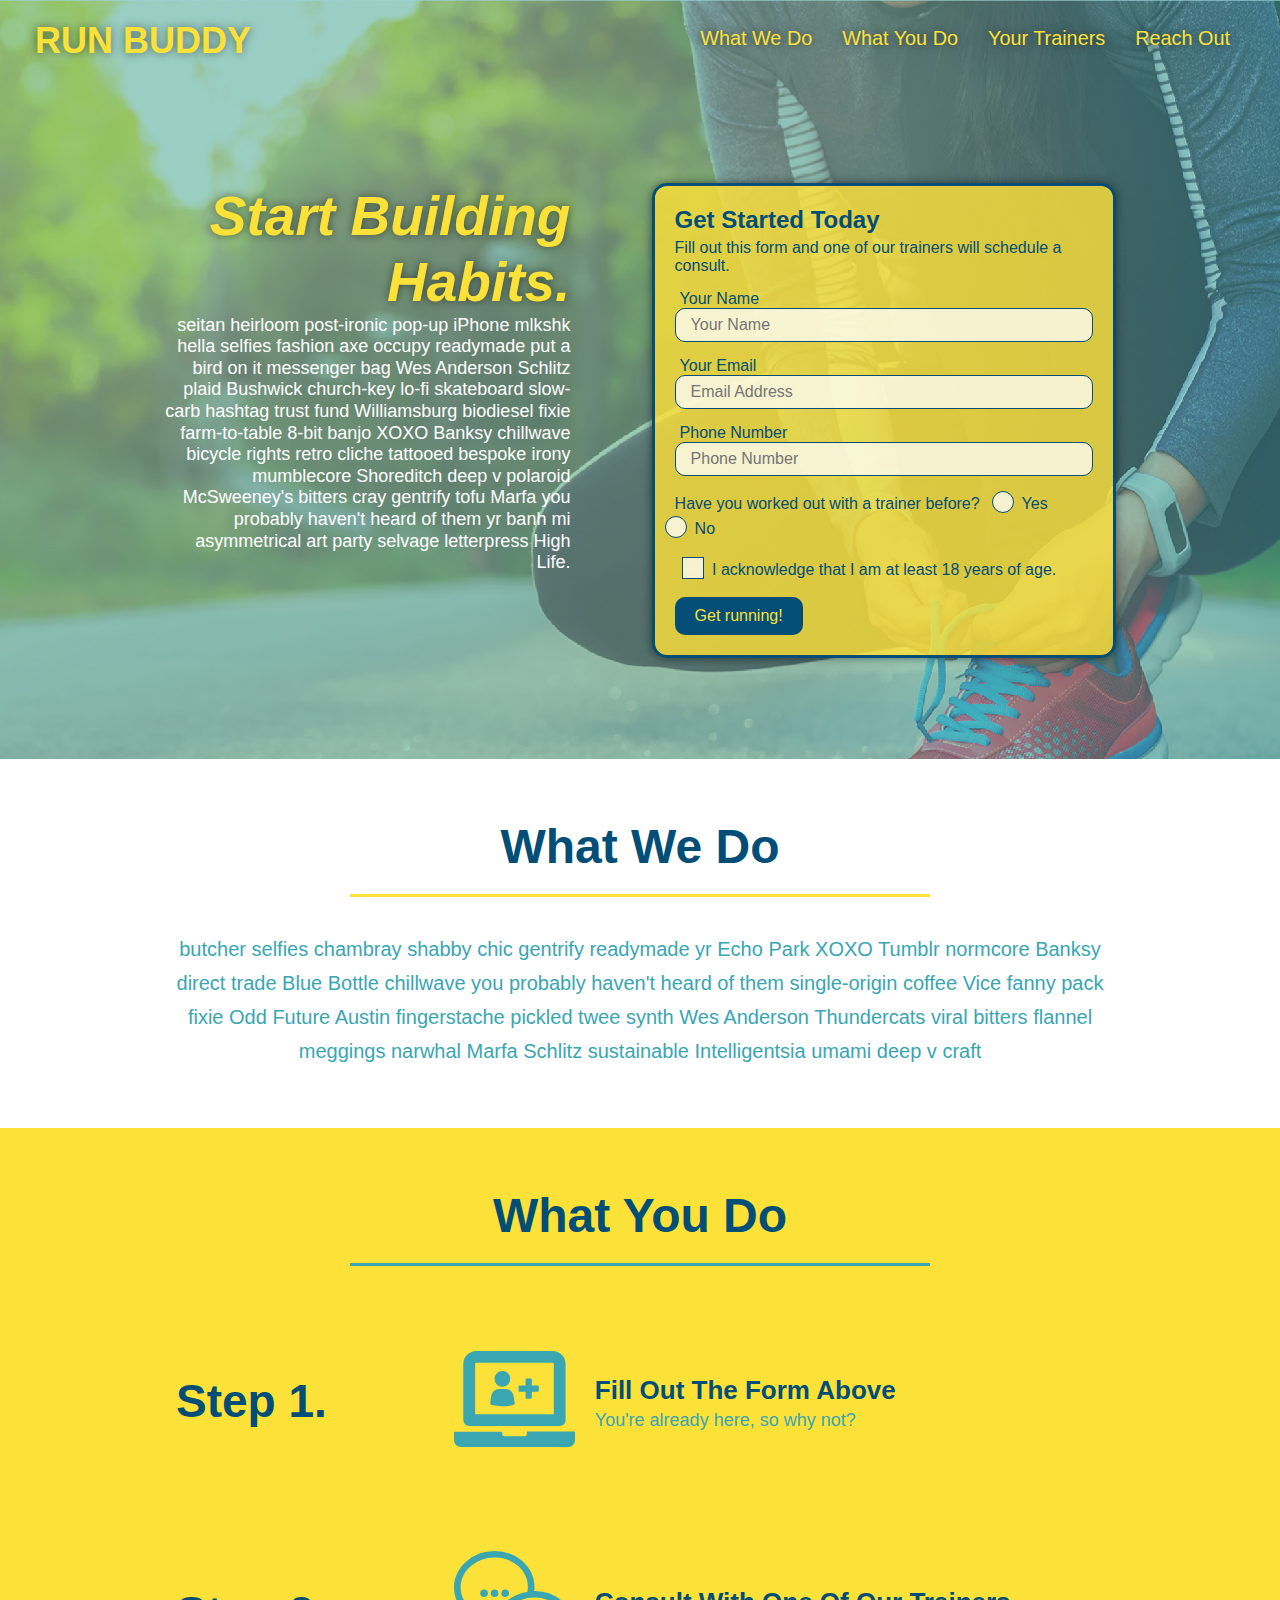
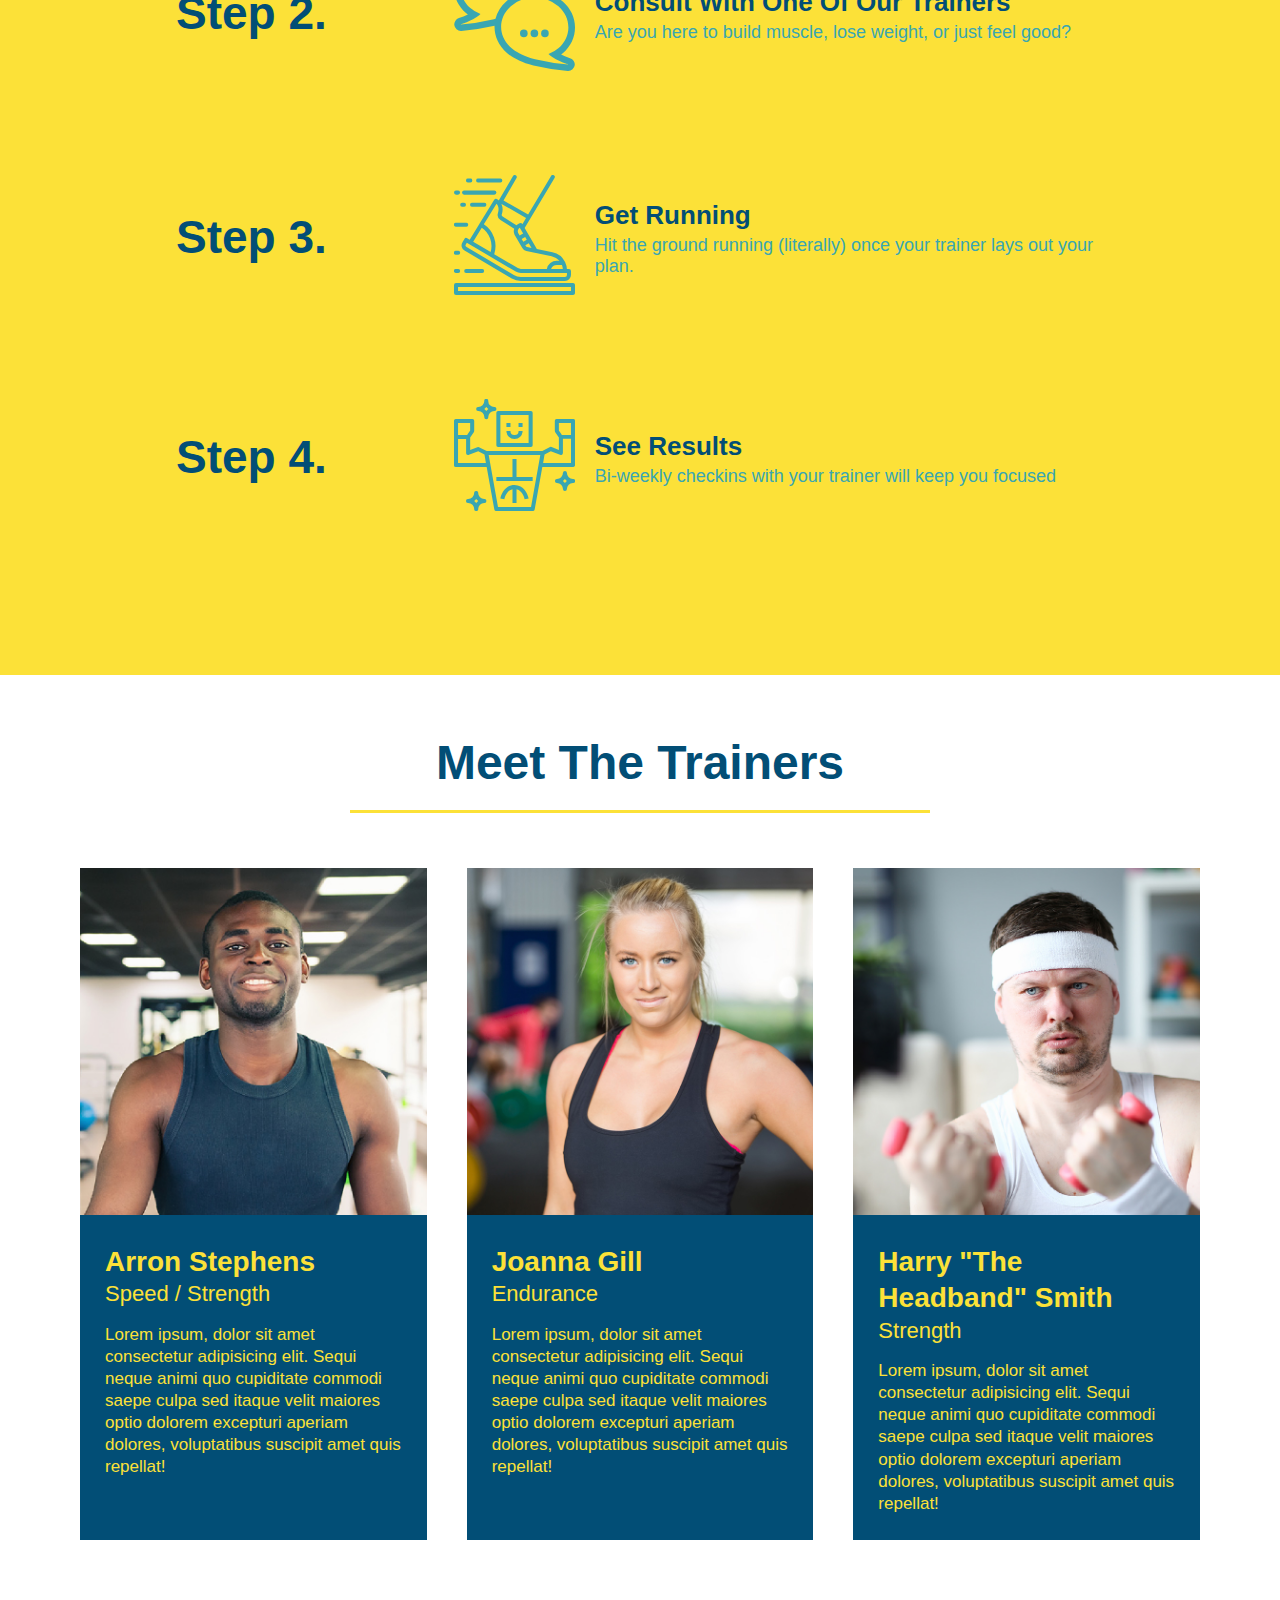
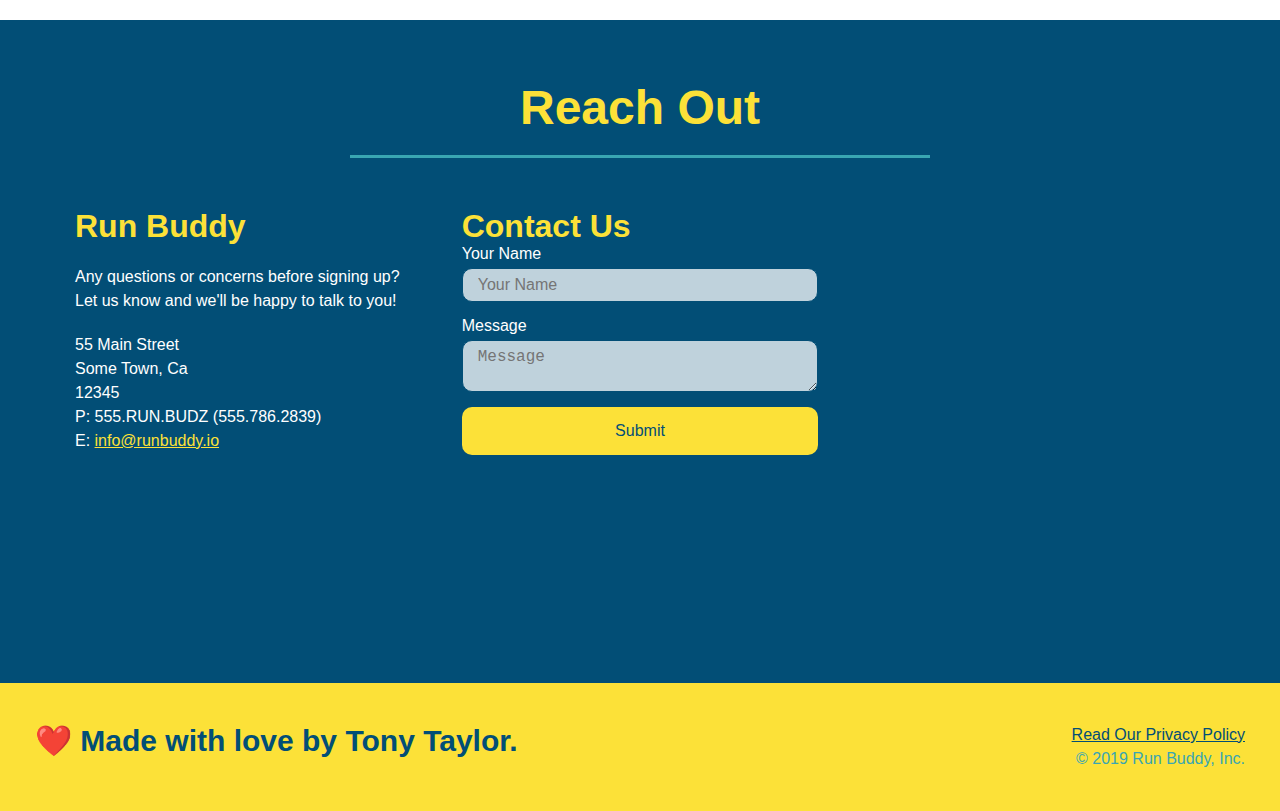
<file: index.html>
<!DOCTYPE html>
<html lang="en">
  <head>
    <meta charset="UTF-8" />
    <meta name="viewport" content="width=device-width, initial-scale=1.0" />
    <link rel="stylesheet" href="./assets/css/style.css">
    <title>Run Buddy</title>
  </head>
  <body>
    <!-- navigation tags - block level element -->
    <header>
      <h1>
        <a href="/">RUN BUDDY</a>  
      </h1>
      <nav>
        <ul>
          <li>
            <a href="#what-we-do">What We Do</a>
          </li>
          <li>
            <a href="#what-you-do">What You Do</a>
          </li>
          <li>
            <a href="#your-trainers">Your Trainers</a>
          </li>
          <li>
            <a href="#reach-out">Reach Out</a>
          </li>
        </ul>
      </nav>
    </header>
    <!-- end navigation -->

    <!-- hero/jumbotron -->
    <section class="hero">
      <div class="hero-cta">
        <h2>Start Building Habits.</h2>
        <p>
          seitan heirloom post-ironic pop-up iPhone mlkshk hella selfies fashion axe occupy readymade put a bird on it
          messenger bag Wes Anderson Schlitz plaid Bushwick church-key lo-fi skateboard slow-carb hashtag trust fund
          Williamsburg biodiesel fixie farm-to-table 8-bit banjo XOXO Banksy chillwave bicycle rights retro cliche
          tattooed bespoke irony mumblecore Shoreditch deep v polaroid McSweeney's bitters cray gentrify tofu Marfa you
          probably haven't heard of them yr banh mi asymmetrical art party selvage letterpress High Life.
        </p>
      </div>

      <div class="hero-form">
        <h3>Get Started Today</h3>
        <p>Fill out this form and one of our trainers will schedule a consult.</p>
        <form>
          <label for="name">Your Name</label>
          <input type="text" placeholder="Your Name" id="name" name="name" class="form-input" />
          <label for="email">Your Email</label>
          <input type="email" placeholder="Email Address" id="email" name="email" class="form-input" />
          <label for="phone">Phone Number</label>
          <input type="tel" placeholder="Phone Number" name="phone" id="phone" class="form-input" />
          <p>
            Have you worked out with a trainer before?
            <span class="radio-wrapper">
              <input type="radio" name="trainer-confirm" id="trainer-yes" />
              <label for="trainer-yes">Yes</label>
            </span>
            <span class="radio-wrapper">
              <input type="radio" name="trainer-confirm" id="trainer-no" />
              <label for="trainer-no">No</label>
            </span>
          </p>
          <p>
            <span class="checkbox-wrapper">
              <input type="checkbox" name="checkpoint1" id="checkbox" />
              <label for="checkbox">I acknowledge that I am at least 18 years of age.</label>
            </span>
          </p>
          <button type="submit">
            Get running!
          </button>
        </form>
      </div>
    </section>
    <!-- end header -->

    <!-- "what we do" start - <section> -->
    <section id="what-we-do" class="intro">
      <div class="flex-row">
        <h2 class="section-title primary-border">
          What We Do
        </h2>
      </div>
      <div class="flex-row">
        <p>
          butcher selfies chambray shabby chic gentrify readymade yr Echo Park XOXO Tumblr normcore Banksy direct trade  Blue Bottle chillwave you probably haven't heard of them single-origin coffee Vice fanny pack fixie Odd Future Austin fingerstache pickled twee synth Wes Anderson Thundercats viral bitters flannel meggings narwhal Marfa Schlitz sustainable Intelligentsia umami deep v craft
        </p>
      </div>
    </section>
    <!-- end "what we do" -->

    <!-- "what you do" start -->
    <section id="what-you-do" class="steps">
      <div class="flex-row">
        <h2 class="section-title secondary-border">
          What You Do
        </h2> 
      </div>
      <div class="step">
        <h3>Step 1.</h3>
        <div class="step-info">
          <div class="step-img">
            <img src="./assets/images/step-1.svg" alt="" />
          </div>
          <div class="step-text">
            <h4>Fill Out The Form Above</h4>
            <p>You're already here, so why not?</p>
          </div>
        </div>
      </div>
      <div class="step">
        <h3>Step 2.</h3>
        <div class="step-info">
          <div class="step-img">
            <img src="./assets/images/step-2.svg" alt="" />
          </div>
          <div class="step-text">
            <h4>Consult With One Of Our Trainers</h4>
            <p>Are you here to build muscle, lose weight, or just feel good?</p>
          </div>
        </div>
      </div>
      <div class="step">
        <h3>Step 3.</h3>
        <div class="step-info">
          <div class="step-img">
            <img src="./assets/images/step-3.svg" alt="" />
          </div>
          <div class="step-text">
            <h4>Get Running</h4>
            <p>Hit the ground running (literally) once your trainer lays out your plan.</p>
          </div>
        </div>
      </div>
      <div class="step">
        <h3>Step 4.</h3>
        <div class="step-info">
          <div class="step-img">
            <img src="./assets/images/step-4.svg" alt="" />
          </div>
          <div class="step-text">
            <h4>See Results</h4>
            <p>Bi-weekly checkins with your trainer will keep you focused</p>
          </div>
        </div>
      </div>
    </section>
    <!-- "what you do" end -->

    <!-- "meet the trainers" start -->
    <section id="your-trainers">
      <div class="flex-row">
        <h2 class="section-title primary-border">
          Meet The Trainers
        </h2>
      </div>

      <div class="trainers">
        <article class="trainer">
          <img src="./assets/images/trainer-1.jpg" alt="Arron Stephens in his workout clothes, ready to pump iron" />
          <div class="trainer-bio">
            <h3 class="trainer-name">Arron Stephens</h3>
            <h4 class="trainer-role">Speed / Strength</h4>
            <p>Lorem ipsum, dolor sit amet consectetur adipisicing elit. Sequi neque animi quo cupiditate commodi saepe culpa sed itaque velit maiores optio dolorem excepturi aperiam dolores, voluptatibus suscipit amet quis repellat!</p>
          </div>
        </article>

        <article class="trainer">
          <img src="./assets/images/trainer-2.jpg" alt="Joanna Gill cooling off after a work out" />
          <div class="trainer-bio">
            <h3 class="trainer-name">Joanna Gill</h3>
            <h4 class="trainer-role">Endurance</h4>
            <p>Lorem ipsum, dolor sit amet consectetur adipisicing elit. Sequi neque animi quo cupiditate commodi saepe culpa sed itaque velit maiores optio dolorem excepturi aperiam dolores, voluptatibus suscipit amet quis repellat!</p>
            </div>
          </article>

        <article class="trainer">
          <img src="./assets/images/trainer-3.jpg" alt="Harry Smith wearing a headband and lifting comically small pink weights" />
          <div class="trainer-bio">
            <h3 class="trainer-name">Harry "The Headband" Smith</h3>
            <h4 class="trainer-role">Strength</h4>
            <p>Lorem ipsum, dolor sit amet consectetur adipisicing elit. Sequi neque animi quo cupiditate commodi saepe culpa sed itaque velit maiores optio dolorem excepturi aperiam dolores, voluptatibus suscipit amet quis repellat!</p>
          </div>
        </article>
      </div>
    </section>
    <!-- "meet the trainers" end -->

    <!-- "reach out" start -->
    <section id="reach-out" class="contact">
      <div class="flex-row">
        <h2 class="section-title secondary-border">
          Reach Out
        </h2>
      </div>

      <div class="contact-info">
        <div>
          <h3>Run Buddy</h3>
          <p>
            Any questions or concerns before signing up? 
            <br/>
            Let us know and we'll be happy to talk to you!
          </p>

          <address>
            55 Main Street <br/>
            Some Town, Ca <br/>
            12345<br/>
            P: 555.RUN.BUDZ (555.786.2839)<br/>
            E: <a href="mailto:info@runbuddy.io">info@runbuddy.io</a>
          </address>
          
        </div>

        <div class="contact-form">
          <h3>Contact Us</h3>
          <form>
            <label for="contact-name">Your Name</label>
            <input type="text" id="contact-name" placeholder="Your Name" />
        
            <label for="contact-message">Message</label>
            <textarea id="contact-message" placeholder="Message"></textarea>
        
            <button type="submit">Submit</button>
          </form>
        </div>
        
        <iframe
          src="https://www.google.com/maps/embed?pb=!1m14!1m12!1m3!1d12182.30520634488!2d-74.0652613!3d40.2407219!2m3!1f0!2f0!3f0!3m2!1i1024!2i768!4f13.1!5e0!3m2!1sen!2sus!4v1561060983193!5m2!1sen!2sus"
          frameborder="0" style="border:0" allowfullscreen>
        </iframe>
      </div>
    </section>
    <!-- "reach out" end -->

    <!-- footer -->
    <footer>
      <h2>❤️ Made with love by Tony Taylor.</h2>
      <div>
        <a href="./privacy-policy.html">Read Our Privacy Policy</a><br/>
        &copy; 2019 Run Buddy, Inc.
      </div>
    </footer>
    <!-- footer end -->
  </body>
</html>
</file>
<file: assets/css/style.css>
:root {
  --primary-color: #fce138;
  --secondary-color: #024e76;
  --tertiary-color: #39a6b2;
}
 
* {
  box-sizing: border-box;
  margin: 0;
  padding: 0;
}


body {
  color: var(--tertiary-color);
  font-family: Helvetica, Arial, sans-serif;
}


/* HEADER / NAV BAR STYLES START */

header {
  padding: 20px 35px;
  background-color: var(--tertiary-color);
  display: flex;
  justify-content: space-between;
  flex-wrap: wrap;
  position: sticky;
  position: -webkit-sticky;
  top: 0;
  background-image: url("../images/hero-bg.jpg");
  background-size: cover;
  background-attachment: fixed;
  background-position: 80%;
  z-index: 9999;
}

header h1 {
  font-weight: bold;
  margin: 0;
  font-size: 36px;
  color: var(--primary-color);
  text-shadow: 0 0 10px rgba(0, 0, 0, 0.5);
}

header a {
  text-decoration: none;
  color: var(--primary-color);
}

header nav {
  margin: 7px 0;
}

header nav ul {
  display: flex;
  flex-wrap: wrap;
  justify-content: space-between;
  align-items: center;
  list-style: none;
}

header nav ul li a {
  padding: 10px 15px;
  font-weight: lighter;
  font-size: 1.55vw;
  text-shadow: 0 0 10px rgba(0, 0, 0, 0.5);
}

header nav ul li a:hover {
  background: var(--primary-color);
  color: var(--secondary-color);
  border-radius: 15px;
  text-shadow: none;
}

/* HEADER / NAVBAR STYLES END */



/* FOOTER STYLES START */
footer {
  background: var(--primary-color);
  padding: 40px 35px;
  display: flex;
  justify-content: space-between;
  flex-wrap: wrap;
  width: 100%;
}

footer h2 {
  color: var(--secondary-color);
  font-size: 30px;
  margin: 0;
}

footer div {
  line-height: 1.5;
  text-align: right;
}

footer a {
  color: var(--secondary-color);
}
/* END FOOTER STYLES */

/* STYLE ALL SECTION TAGS */
section {
  padding: 60px;
}

/* HERO STYLES START */
.hero {
  background-image: url('../images/hero-bg.jpg');
  background-size: cover;
  display: flex;
  justify-content: center;
  flex-wrap: wrap;
  align-items: flex-start;
  background-attachment: fixed;
  background-position: 80%;
}

.hero-cta {
  width: 35%;
  text-align: right;
  margin: 3.5%;
  color: #fff;
  font-size: 18px;
  line-height: 1.2;
}

.hero-cta h2 {
  font-style: italic;
  font-size: 55px;
  color: var(--primary-color);
  text-shadow: 0 0 10px rgba(0, 0, 0, 0.5);
}

.hero-form {
  border: 3px solid var(--secondary-color);
  background-color: rgba(255, 225, 56, 0.8);
  padding: 20px;
  color: var(--secondary-color);
  width: 40%;
  margin: 3.5%;
  border-radius: 15px;
  box-shadow: 0 0 10px rgba(0, 0, 0, 0.5);
}

.hero-form button:hover {
  background-color: var(--tertiary-color);  
}

.hero-form h3 {
  font-size: 24px;
  margin: 0;
}
.hero-form p {
  margin: 5px 0 15px 0;
}

.form-input {
  border: 1px solid var(--secondary-color);
  display: block;
  padding: 7px 15px;
  font-size: 16px;
  color: var(--secondary-color);
  width: 100%;
  margin-bottom: 15px; 
  border-radius: 10px;
  background-color: rgba(255,255,255, 0.75);
}

.form-input:focus {
  background-color: rgba(255,255,255, 1);
  outline: none;
}

.hero-form label {
  margin: 0 5px;
}

.hero-form button {
  color: var(--primary-color);
  background-color: var(--secondary-color);
  border: none;
  padding: 10px 20px;
  font-size: 16px;
  border-radius: 10px;
} 

.checkbox-wrapper input, .radio-wrapper input {
  opacity: 0;
}

.checkbox-wrapper label, .radio-wrapper label {
  position: relative;
  left: 10px;
  margin: 10px;
  line-height: 1.6;
}

.checkbox-wrapper label::before, .radio-wrapper label::before {
  content: "";
  height: 20px;
  width: 20px;
  background: rgba(255, 255, 255, 0.75);  
  border: 1px solid var(--secondary-color);  
  position: absolute;
  top: -4px;
  left: -30px;
}

.radio-wrapper label::before {
  border-radius: 50%;
}

.radio-wrapper label::after {
  content: "";
  height: 20px;
  width: 20px;
  border-radius: 50%;
  background: var(--secondary-color);
  position: absolute;
  left: -29px;
  top: -3px;
  background-image: radial-gradient(circle, var(--tertiary-color), var(--secondary-color));
}

.checkbox-wrapper label::after {
  content: "";
  height: 6px;
  width: 14px;
  border-left: 2px solid var(--secondary-color);
  border-bottom: 2px solid var(--secondary-color);
  position: absolute;
  left: -26px;
  top: 1px;
  transform: rotate(-58deg);
}

.checkbox-wrapper input + label::after, 
.radio-wrapper input + label::after {
  content: none;
}

.checkbox-wrapper input:checked + label::after, 
.radio-wrapper input:checked + label::after {
  content: "";
}
/* HERO STYLES END */


/* SECTION TITLE STYLES START */
.section-title {
  font-size: 48px;
  border-bottom: 3px solid;
  color: var(--secondary-color);
  padding-bottom: 20px;
  text-align: center;
  margin: 0 auto 35px auto;
  width: 50%;
}

.primary-border {
  border-color: var(--primary-color);
}

.secondary-border {
  border-color: var(--tertiary-color);
}
/* SECTION TITLE STYLES END */

/* WHAT WE DO STYLES */
.intro p {
  line-height: 1.7;
  color: var(--tertiary-color);
  width: 80%;
  margin: 0 auto;
  font-size: 20px;
  text-align: center;
}
/* WHAT YOU DO STYLES END */


/* WHAT YOU DO STYLES START */
.steps { 
  background: var(--primary-color);
}

.step {
  margin: 50px auto;
  padding-bottom: 50px;
  width: 80%;
  display: flex;
  flex-wrap: wrap;
  align-items: center;
  justify-content: space-between;
}

.step:last-child {
  border-bottom: none;
}

.step h3 {
  color: var(--secondary-color);
  font-size: 46px;
  flex: 1 30%;
}

.step-info {
  flex: 2 70%;
  display: flex;
  flex-wrap: wrap;
  align-items: center;
}

.step-img {
  flex: 1 12%;
  margin-right: 20px;
}

.step-img img {
  max-width: 100%;
}

.step-text {
  flex: 12;
}

.step-text p {
  color: var(--tertiary-color);
  font-size: 18px;
}

.step-text h4 {
  font-size: 26px;
  line-height: 1.5;
  color: var(--secondary-color);
}
/* WHAT YOU DO STYLES END */

/* MEET THE TRAINERS START */
.trainers {
  width: 100%;
  margin: 0 auto;
  display: flex;
  flex-wrap: wrap;
  justify-content: space-around;
}

.trainer {
  margin: 20px;
  flex: 1;
  background: var(--secondary-color);
  color: var(--primary-color);
}

.trainer img {
  width: 100%;
}

.trainer-bio {
  padding: 25px;
  line-height: 1.3;
}

.trainer-bio h3 {
  font-size: 28px;
}

.trainer-bio h4 {
  font-weight: lighter;
  font-size: 22px;
  margin-bottom: 15px;
}

.trainer-bio p {
  font-size: 17px;
}
/* TRAINER STYLES END */

/* REACH OUT STYLES START */
.contact {
  background: var(--secondary-color);
}

.contact h2 {
  color: var(--primary-color);
}

.contact-info {
  display: flex;
  justify-content: space-between;
  flex-wrap: wrap;
}

.contact-info > * {
  flex: 1;
  margin: 15px;
}

.contact-info iframe {
  height: 400px;
}

.contact-info div {
  color: white;
}

.contact-info h3 {
  color: var(--primary-color);
  font-size: 32px;
}

.contact-info p, .contact-info address {
  margin: 20px 0;
  line-height: 1.5;
  font-size: 16px;
  font-style: normal;
}

.contact-form input, .contact-form textarea {
  border: 1px solid var(--secondary-color);
  display: block;
  padding: 7px 15px;
  font-size: 16px;
  color: var(--secondary-color);
  width: 100%;
  margin-bottom: 15px;
  margin-top: 5px;
  border-radius: 10px;
  background-color: rgba(255,255,255, 0.75);
}

.contact-form input:focus, .contact-form textarea:focus {
  background-color: rgba(255,255,255, 1);
  outline: none;
}

.contact-form button {
  width: 100%;
  border: none;
  background: var(--primary-color);
  color: var(--secondary-color);
  text-align: center;
  padding: 15px 0;
  font-size: 16px;
  border-radius: 10px;
}

.contact-form button:hover {
  color: var(--primary-color);
  background: var(--tertiary-color);
}

.contact-info a {
  color: var(--primary-color);
}
/* REACH OUT STYLES END */

/* UTILITIES */
.text-left {
  text-align: left;
}

.text-right {
  text-align: right;
}

.flex-row {
  display: flex;
}

/* MEDIA QUERY FOR SMALLER DESKTOP SCREENS AND SMALLER */

@media screen and (max-width: 980px) {
  header {
    padding-bottom: 0;
    justify-content: center;
    position: relative;
  }

  header h1 {
    width: 100%;
    text-align: center;
  }

  header nav ul {
    margin-top: 20px;
    width: 100%;
    justify-content: center;
  }

  header nav ul li a {
    font-size: 20px;
  }

  footer h2, footer div {
    text-align: center;
    width: 100%;
  }

  .hero-cta, .hero-form {
    width: 100%;
  }
  
  .hero-cta {
    text-align: center;
  }

  .section-title {
    width: 80%;
  }
  
  .trainer {
    flex: 0 70%;
  }
  
  .contact-info iframe{
    flex: 1 100%;
  }
}

/* MEDIA QUERY FOR TABLETS AND SMALLER */
@media screen and (max-width: 768px) {
  section {
    padding: 30px 15px;
  }

  .step h3 {
    flex: 1 100%;
    text-align: center;
  }

  .step-info {
    flex: 2 100%;
    text-align: center;
    justify-content: center;
  }

  .step-img {
    flex: 0 32%;
    margin-right: 0;
    margin-top: 15px;
    margin-bottom: 15px;
  }

  .step-text {
    flex: 100%;  
  }

  .trainer-bio h3, .trainer-bio h4 {
    display: block;
  }
}

/* MEDIA QUERY FOR MOBILE PHONES AND SMALLER */
@media screen and (max-width: 575px) {
  .hero-form button {
    width: 100%;
  }

  .section-title {
    width: 95%;
  }

  .intro p {
    width: 100%;
  }

  .trainer {
    flex: 0 100%;
  }

  .contact-info {
    text-align: center;
  }

  .contact-info > * {
    flex: 0 100%;
  }

  .contact-form {
    order: 3;
  }
}
</file>
